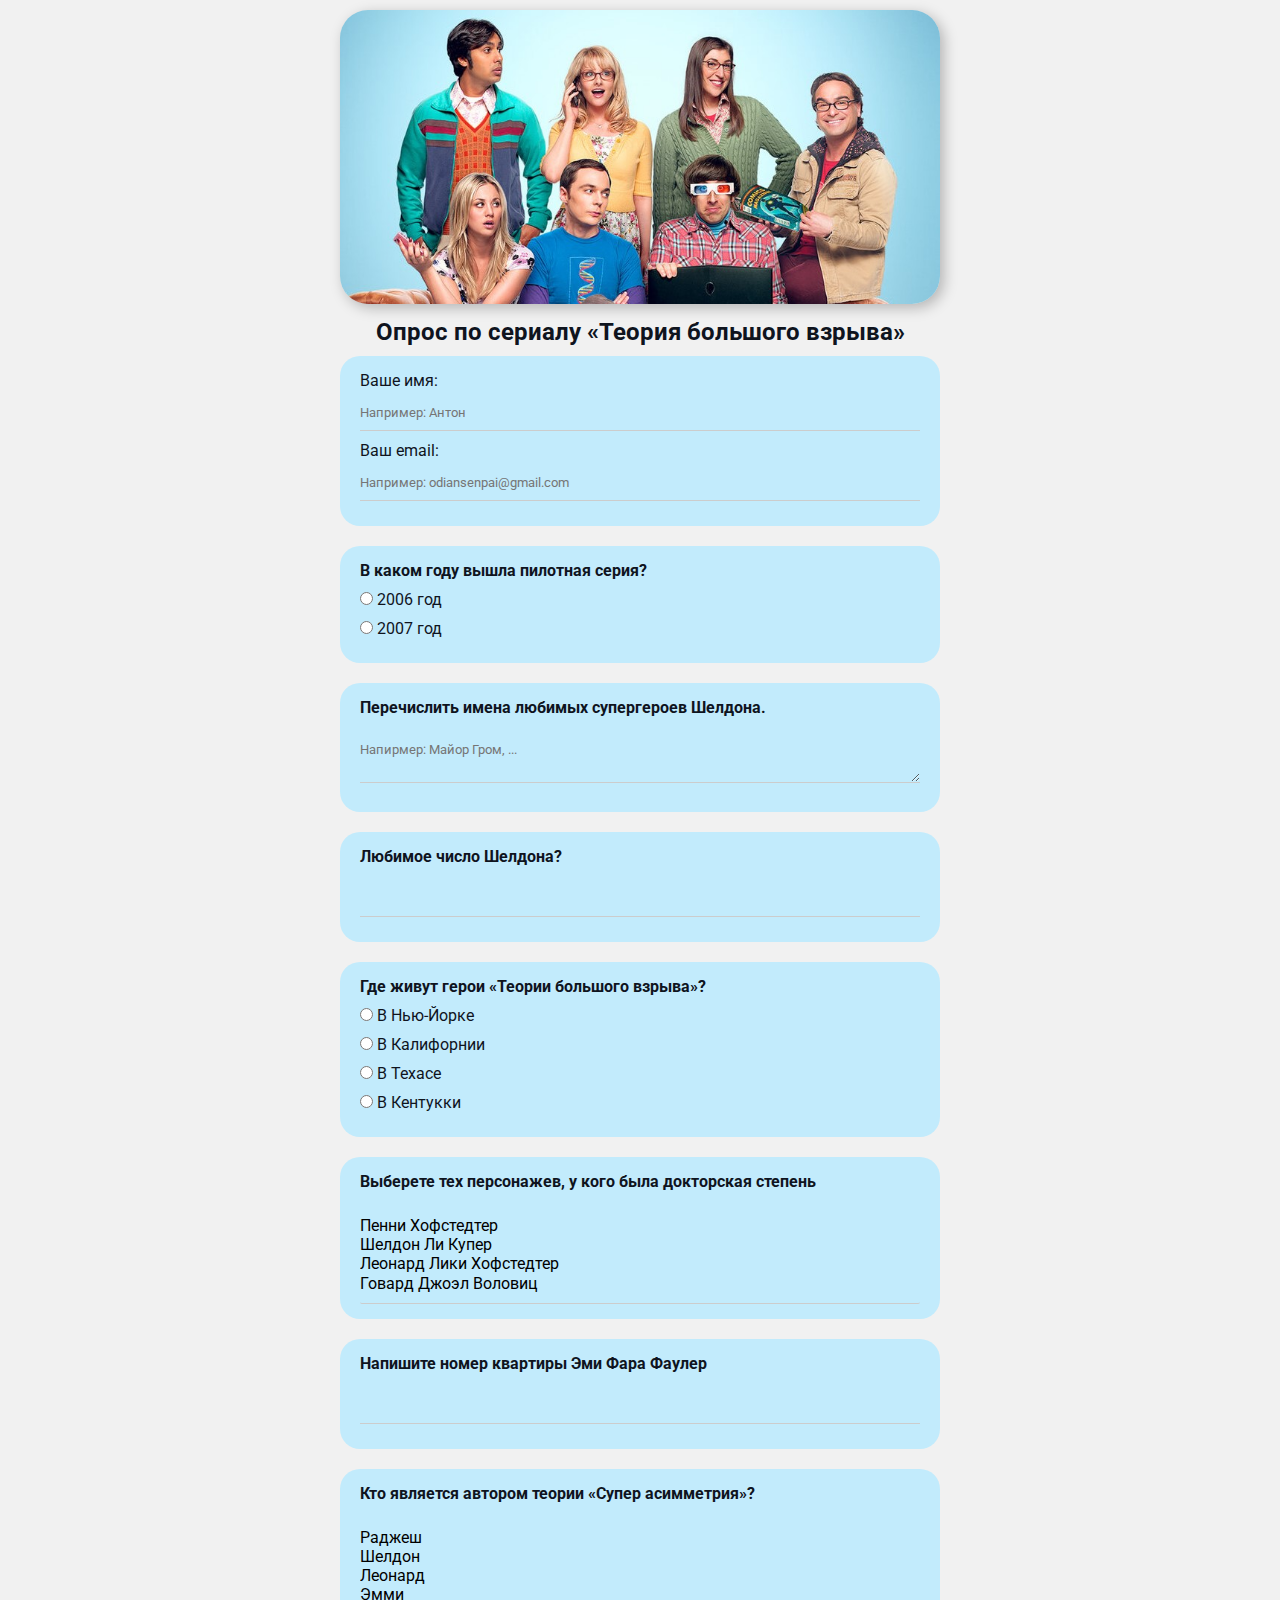
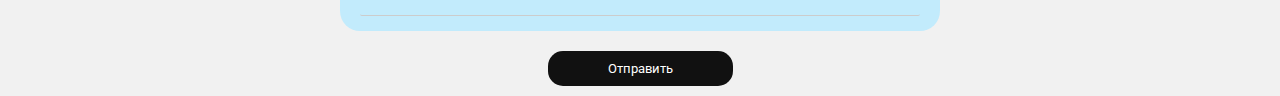
<file: index.html>
<!DOCTYPE html>
<html lang="en">
<head>
    <meta charset="UTF-8">
    <meta http-equiv="X-UA-Compatible" content="IE=edge">
    <meta name="viewport" content="width=device-width, initial-scale=1.0">
    <link rel="stylesheet" href="styles.css">
    <title>The Big Bang Theory</title>
</head>
<body>
    <div class="container">
        <div class="header">
            <img src="TBB.jpg" alt="The Big Bang Theory cover" class="cover">
        </div>
        <form action="success.html" class="info formWithValidation">
            <h2>Опрос по сериалу «Теория большого взрыва»</h2>
            <div class="questions">
                <div class="form-group" id="form-group-1">
                    <div class="answer contact">
                        <label for="name">Ваше имя:</label>
                        <input type="text" id="name" class="userName" placeholder="Например: Антон">
                    </div>
                    
                    <div class="answer contact">
                        <label for="email">Ваш email:</label>
                        <input type="text" id="email" class="userEmail" placeholder="Например: odiansenpai@gmail.com">
                    </div>
                </div>
                <div class="form-group" id="form-group-2">

                    <p>В каком году вышла пилотная серия?</p>
            
                    <div class="answer radioAnswer">
                        <input type="radio" id="yearChoice1"
                        name="answer" value="2005"> 
                        <label for="yearChoice1">2006 год</label>
                    </div>

                    <div class="answer">
                        <input type="radio" id="yearChoice2"
                        name="answer" value="2007">
                        <label for="yearChoice2">2007 год</label>
                    </div>
                
                </div>
                <div class="form-group" id="form-group-3">
                    <div class="answer report">
                        <label for="text"><p>Перечислить имена любимых супергероев Шелдона.</p> </label>
                        <textarea id="text" class="reportAnswer" rows="2" cols="15" placeholder="Напирмер: Майор Гром, ..."></textarea>
                    </div>
                </div>

                <div class="form-group" id="form-group-4">
                    <div class="answer numInput">
                        <label for="number"><p>Любимое число Шелдона?</p></label>
                        <input type="text" id="number" class="numAnswer">
                    </div>
                </div>

                <div class="form-group" id="form-group-5">

                    <p>Где живут герои «Теории большого взрыва»?</p>
            
                    <div class="answerCity radioAnswerCity">
                        <input type="radio" id="cityChoice1"
                        name="answerCity" value="NY"> 
                        <label for="cityChoice1">В Нью-Йорке</label>
                    </div>

                    <div class="answerCity">
                        <input type="radio" id="cityChoice2"
                        name="answerCity" value="Calif">
                        <label for="cityChoice2">В Калифорнии</label>
                    </div>

                    <div class="answerCity">
                        <input type="radio" id="cityChoice3"
                        name="answerCity" value="TX">
                        <label for="cityChoice3">В Техасе</label>
                    </div>

                    <div class="answerCity">
                        <input type="radio" id="cityChoice4"
                        name="answerCity" value="KY">
                        <label for="cityChoice4">В Кентукки</label>
                    </div>
                
                </div>
                <div class="form-group" id="form-group-6">
                    <label for="docs"><p>Выберете тех персонажев, у кого была докторская степень</p></label>
                    
                    <select name="docs" class="multiValueDoc" id="multDoc" multiple>
                        <option value="penny">Пенни Хофстедтер</option>
                        <option value="sheldon">Шелдон Ли Купер</option>
                        <option value="leonard">Леонард Лики Хофстедтер</option>
                        <option value="govard">Говард Джоэл Воловиц</option>
                    </select>
                </div>

                <div class="form-group" id="form-group-7">
                    <div class="answer numInputFlat">
                        <label for="numberFlat"><p>Напишите номер квартиры Эми Фара Фаулер</p></label>
                        <input type="text" id="numberFlat" class="numAnswerFlat">
                    </div>
                </div>
                <div class="form-group" id="form-group-8">
                    <label for="theory"><p>Кто является автором теории «Супер асимметрия»?</p></label>
                    
                    <select name="theory" class="multiValueTheory" id="multTheory" multiple>
                        <option value="Rajesh">Раджеш</option>
                        <option value="sheldon">Шелдон</option>
                        <option value="leonard">Леонард</option>
                        <option value="Amy">Эмми</option>
                    </select>
                </div>

            </div>
            <input class="btn validateBtn" type="submit" value="Отправить">
        </form>
    </div>
    <script src="app.js"></script>
</body>
</html>
</file>
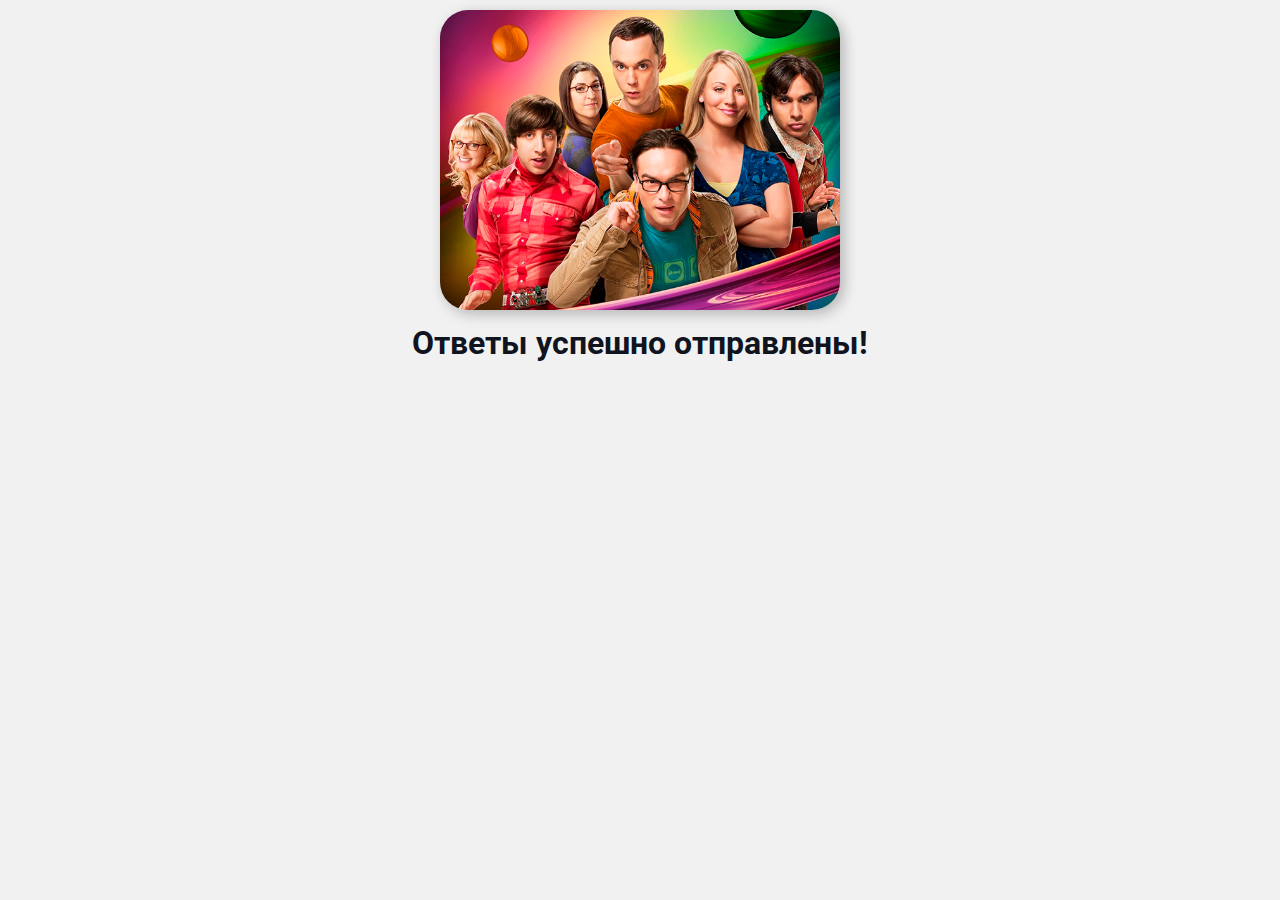
<file: success.html>
<!DOCTYPE html>
<html lang="en">
<head>
    <meta charset="UTF-8">
    <meta http-equiv="X-UA-Compatible" content="IE=edge">
    <meta name="viewport" content="width=device-width, initial-scale=1.0">
    <title>success</title>
    <style>
        @import url('https://fonts.googleapis.com/css2?family=Roboto&display=swap');
        *{
            margin: 0;
            padding: 0;
        }

        body {
            background: #f1f1f1;
            font-family: 'Roboto', sans-serif;
            color: #0f141e;
            font-size: 16px;
            font-weight: normal;
        }

        .container {
            text-align: center;
            margin: auto;
            max-width: 600px;
        }

        .cover {
            max-width: 400px;
            border-radius: 28px;
            box-shadow: 4px 4px 14px rgb(0, 0, 0, 0.25);
            margin-bottom: 10px;
            margin-top: 10px;
        }
    </style>
</head>
<body>
    <div class="container">
        <div class="header">
            <img src="TBB2.jpg" alt="The Big Bang Theory cover" class="cover">
            <h1>Ответы успешно отправлены!</h1>
        </div>
    </div>
</body>
</html>
</file>
<file: styles.css>
@import url('https://fonts.googleapis.com/css2?family=Roboto&display=swap');

*{
    margin: 0;
    padding: 0;
}

body {
    background: #f1f1f1;
    font-family: 'Roboto', sans-serif;
    color: #0f141e;
    font-size: 16px;
    font-weight: normal;
}

.container {
    text-align: center;
    margin: auto;
    max-width: 600px;
}

.cover {
    max-width: 600px;
    border-radius: 28px;
    box-shadow: 4px 4px 14px rgb(0, 0, 0, 0.25);
    margin-bottom: 10px;
    margin-top: 10px;
}

@media (max-width: 600px) {
    .cover {
        max-width: 400px;
    }
}

.form-group {
    text-align: left;
    padding: 15px 20px;
    margin-bottom: 20px;
    border-radius: 20px;
    background: #c2ebfc;
}

.form-group:hover {
    border: 1px solid rgba(0,0,0,.125);
}

.info h2 {
    margin-bottom: 10px;
}

.btn {
    background: #111;
    padding: 10px 60px;
    color: #fff;
    border: none;
    font-family: inherit;
    cursor: pointer;
    margin-bottom: 10px;
    border-radius: 15px;
}

.btn:hover {
    opacity: 0.9;
}

.form-group p {
    font-weight: bold;
    margin-bottom: 10px;
}


.answer,
.answerCity {
    margin-bottom: 10px;
}

.contact input,
.report textarea,
.numInput input,
.numInputFlat input, 
.multiValueDoc,
.multiValueTheory {
    width: 100%;
    box-sizing: border-box;
    border: none;
    background: transparent;
    border-bottom: 1px solid #ccc;
    color: #000;
    padding: 15px 0 10px;
    outline: none;
    font-family: inherit;
}

.error {
    font-family: 'Roboto', sans-serif;
    font-size: 14px;
    font-weight: normal;
    margin-top: 10px;
    margin-bottom: 10px;
}

.multiValueTheory,
.multiValueDoc {
    font-size: 16px;
}
</file>
